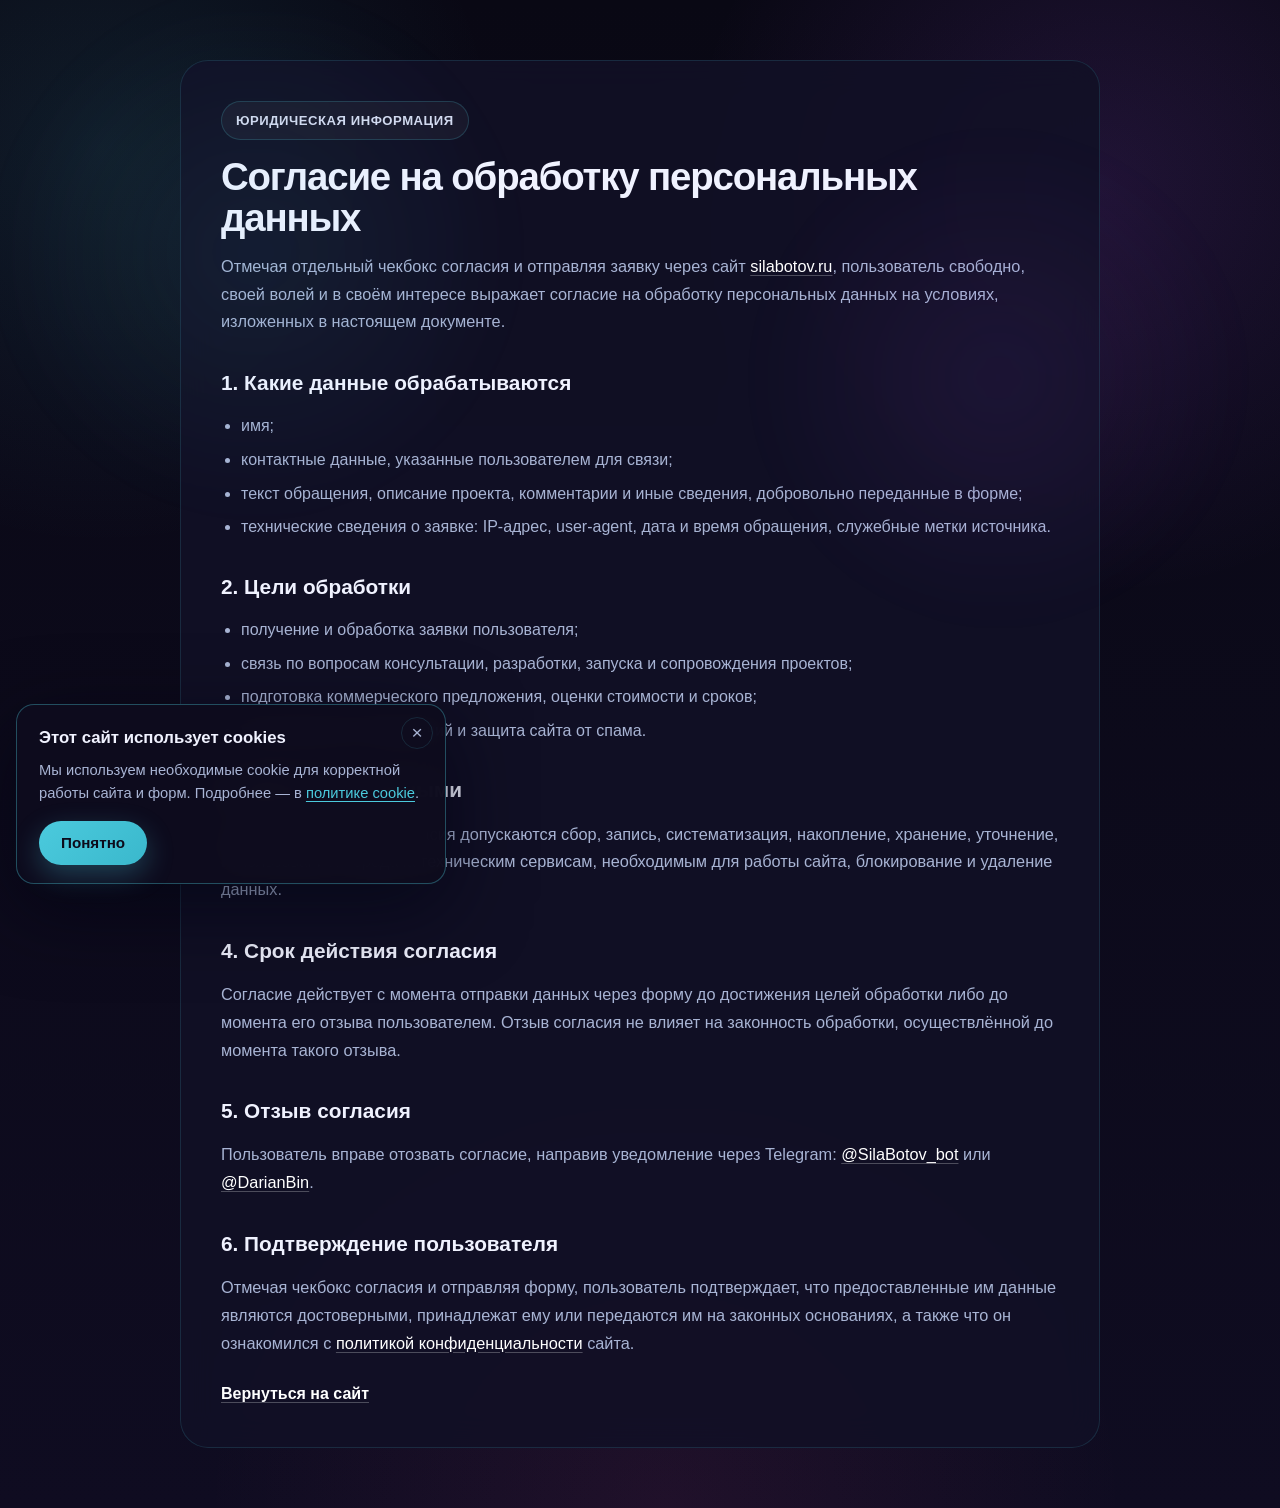
<file: consent/index.html>
<!DOCTYPE html>
<html lang="ru">
<head>
    <meta charset="UTF-8">
    <meta http-equiv="X-UA-Compatible" content="IE=edge">
    <meta name="viewport" content="width=device-width, initial-scale=1.0">
    <title>Согласие на обработку данных — Сила Ботов</title>
    <meta name="description" content="Согласие на обработку персональных данных сайта silabotov.ru">
    <link rel="stylesheet" href="/assets/css/style.css?v=18">
    <link rel="canonical" href="https://silabotov.ru/consent/">
</head>
<body>
    <main class="legal-page">
        <article class="legal-card">
            <span class="eyebrow">Юридическая информация</span>
            <h1>Согласие на обработку персональных данных</h1>
            <p>
                Отмечая отдельный чекбокс согласия и отправляя заявку через сайт
                <a href="https://silabotov.ru">silabotov.ru</a>, пользователь свободно, своей волей и в своём интересе
                выражает согласие на обработку персональных данных на условиях, изложенных в настоящем документе.
            </p>

            <h2>1. Какие данные обрабатываются</h2>
            <ul>
                <li>имя;</li>
                <li>контактные данные, указанные пользователем для связи;</li>
                <li>текст обращения, описание проекта, комментарии и иные сведения, добровольно переданные в форме;</li>
                <li>технические сведения о заявке: IP-адрес, user-agent, дата и время обращения, служебные метки источника.</li>
            </ul>

            <h2>2. Цели обработки</h2>
            <ul>
                <li>получение и обработка заявки пользователя;</li>
                <li>связь по вопросам консультации, разработки, запуска и сопровождения проектов;</li>
                <li>подготовка коммерческого предложения, оценки стоимости и сроков;</li>
                <li>внутренний учёт обращений и защита сайта от спама.</li>
            </ul>

            <h2>3. Действия с данными</h2>
            <p>
                В рамках настоящего согласия допускаются сбор, запись, систематизация, накопление, хранение, уточнение,
                использование, передача техническим сервисам, необходимым для работы сайта, блокирование и удаление данных.
            </p>

            <h2>4. Срок действия согласия</h2>
            <p>
                Согласие действует с момента отправки данных через форму до достижения целей обработки либо до момента его
                отзыва пользователем. Отзыв согласия не влияет на законность обработки, осуществлённой до момента такого отзыва.
            </p>

            <h2>5. Отзыв согласия</h2>
            <p>
                Пользователь вправе отозвать согласие, направив уведомление через Telegram:
                <a href="https://t.me/SilaBotov_bot" target="_blank" rel="noopener">@SilaBotov_bot</a> или
                <a href="https://t.me/DarianBin" target="_blank" rel="noopener">@DarianBin</a>.
            </p>

            <h2>6. Подтверждение пользователя</h2>
            <p>
                Отмечая чекбокс согласия и отправляя форму, пользователь подтверждает, что предоставленные им данные являются
                достоверными, принадлежат ему или передаются им на законных основаниях, а также что он ознакомился с
                <a href="/policy/">политикой конфиденциальности</a> сайта.
            </p>

            <a class="legal-card__back" href="/">Вернуться на сайт</a>
        </article>
    </main>
    <script src="/assets/js/main.js?v=4" defer></script>
</body>
</html>
</file>
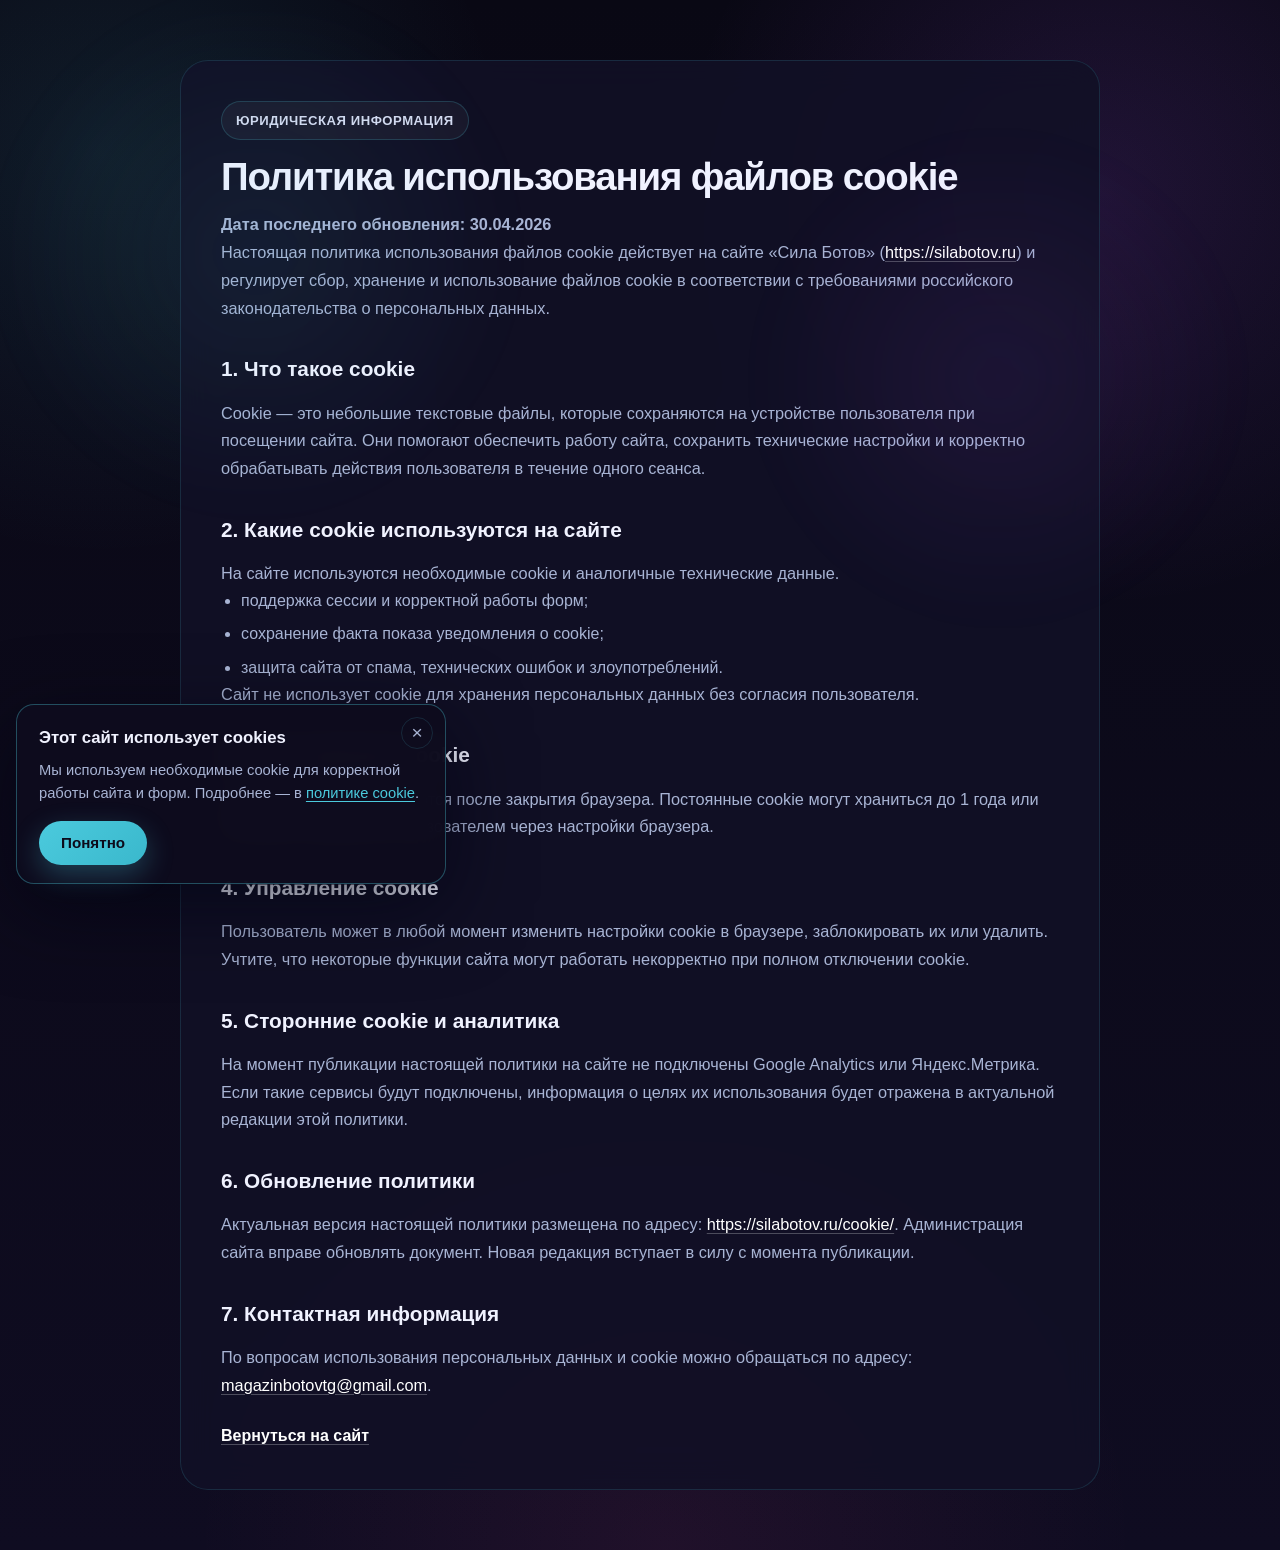
<file: cookie/index.html>
<!DOCTYPE html>
<html lang="ru">
<head>
    <meta charset="UTF-8">
    <meta http-equiv="X-UA-Compatible" content="IE=edge">
    <meta name="viewport" content="width=device-width, initial-scale=1.0">
    <title>Политика использования cookie — Сила Ботов</title>
    <meta name="description" content="Политика использования файлов cookie сайта silabotov.ru">
    <link rel="stylesheet" href="/assets/css/style.css?v=18">
    <link rel="canonical" href="https://silabotov.ru/cookie/">
</head>
<body>
    <main class="legal-page">
        <article class="legal-card">
            <span class="eyebrow">Юридическая информация</span>
            <h1>Политика использования файлов cookie</h1>
            <p><strong>Дата последнего обновления: 30.04.2026</strong></p>
            <p>
                Настоящая политика использования файлов cookie действует на сайте «Сила Ботов»
                (<a href="https://silabotov.ru">https://silabotov.ru</a>) и регулирует сбор, хранение и использование
                файлов cookie в соответствии с требованиями российского законодательства о персональных данных.
            </p>

            <h2>1. Что такое cookie</h2>
            <p>
                Cookie — это небольшие текстовые файлы, которые сохраняются на устройстве пользователя при посещении сайта.
                Они помогают обеспечить работу сайта, сохранить технические настройки и корректно обрабатывать действия
                пользователя в течение одного сеанса.
            </p>

            <h2>2. Какие cookie используются на сайте</h2>
            <p>На сайте используются необходимые cookie и аналогичные технические данные.</p>
            <ul>
                <li>поддержка сессии и корректной работы форм;</li>
                <li>сохранение факта показа уведомления о cookie;</li>
                <li>защита сайта от спама, технических ошибок и злоупотреблений.</li>
            </ul>
            <p>
                Сайт не использует cookie для хранения персональных данных без согласия пользователя.
            </p>

            <h2>3. Срок хранения cookie</h2>
            <p>
                Сессионные cookie удаляются после закрытия браузера. Постоянные cookie могут храниться до 1 года или до
                момента удаления пользователем через настройки браузера.
            </p>

            <h2>4. Управление cookie</h2>
            <p>
                Пользователь может в любой момент изменить настройки cookie в браузере, заблокировать их или удалить.
                Учтите, что некоторые функции сайта могут работать некорректно при полном отключении cookie.
            </p>

            <h2>5. Сторонние cookie и аналитика</h2>
            <p>
                На момент публикации настоящей политики на сайте не подключены Google Analytics или Яндекс.Метрика.
                Если такие сервисы будут подключены, информация о целях их использования будет отражена в актуальной
                редакции этой политики.
            </p>

            <h2>6. Обновление политики</h2>
            <p>
                Актуальная версия настоящей политики размещена по адресу:
                <a href="https://silabotov.ru/cookie/">https://silabotov.ru/cookie/</a>.
                Администрация сайта вправе обновлять документ. Новая редакция вступает в силу с момента публикации.
            </p>

            <h2>7. Контактная информация</h2>
            <p>
                По вопросам использования персональных данных и cookie можно обращаться по адресу:
                <a href="mailto:magazinbotovtg@gmail.com">magazinbotovtg@gmail.com</a>.
            </p>

            <a class="legal-card__back" href="/">Вернуться на сайт</a>
        </article>
    </main>
    <script src="/assets/js/main.js?v=4" defer></script>
</body>
</html>
</file>
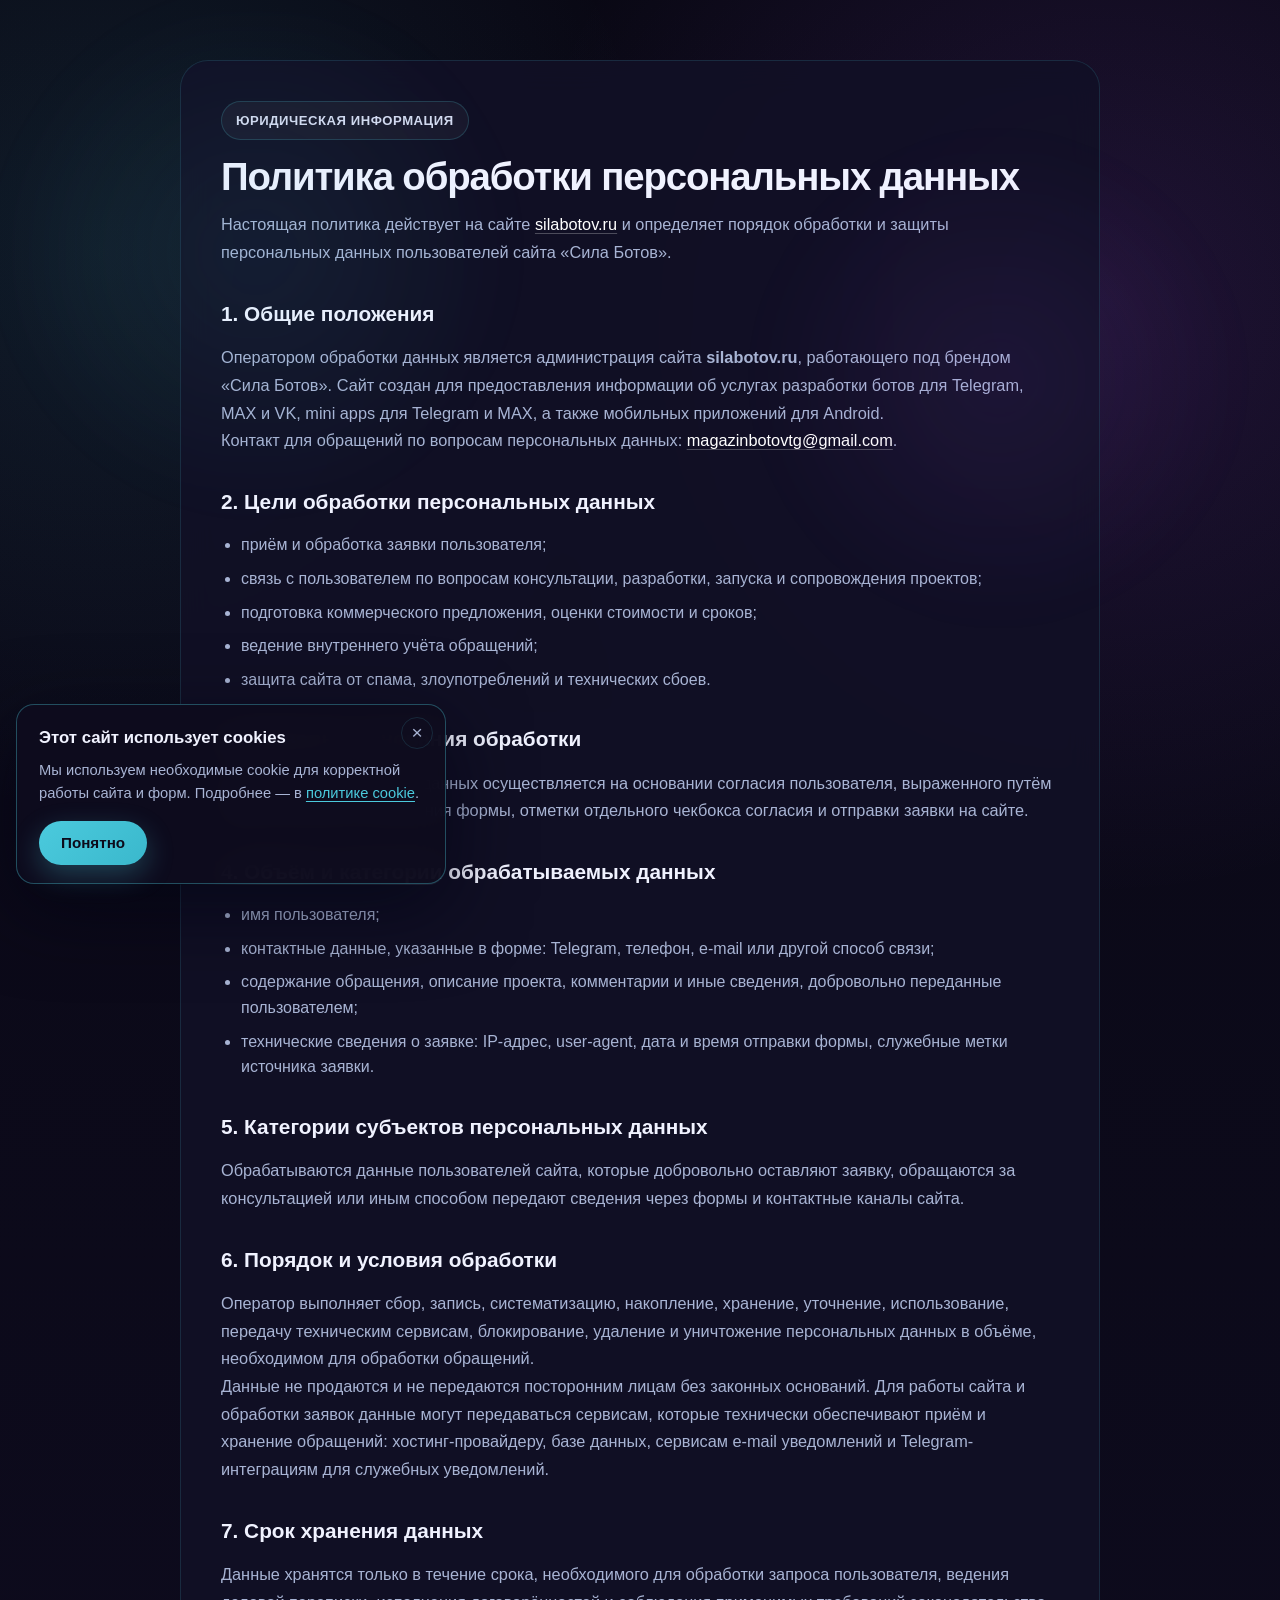
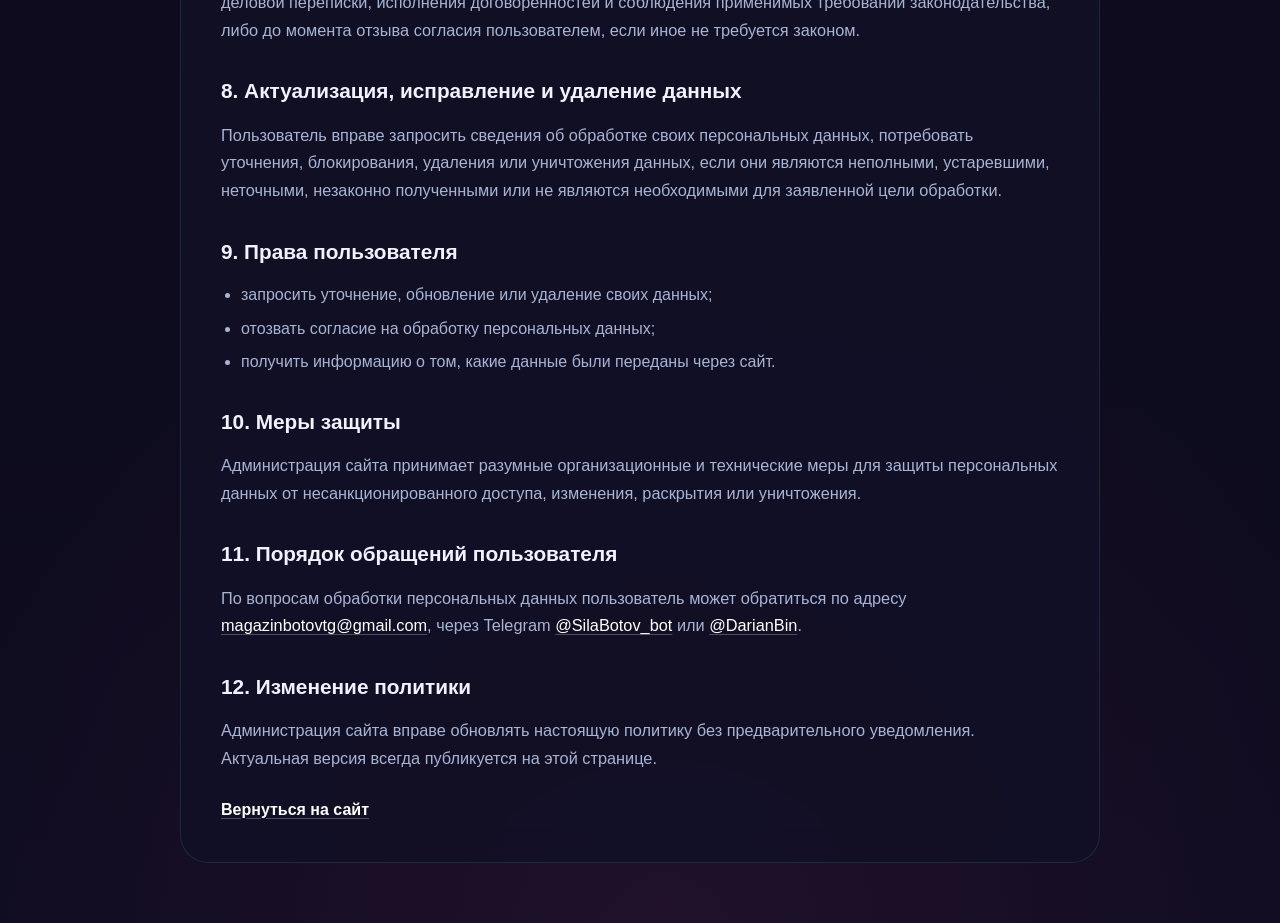
<file: policy/index.html>
<!DOCTYPE html>
<html lang="ru">
<head>
    <meta charset="UTF-8">
    <meta http-equiv="X-UA-Compatible" content="IE=edge">
    <meta name="viewport" content="width=device-width, initial-scale=1.0">
    <title>Политика конфиденциальности — Сила Ботов</title>
    <meta name="description" content="Политика обработки персональных данных сайта silabotov.ru">
    <link rel="stylesheet" href="/assets/css/style.css?v=18">
    <link rel="canonical" href="https://silabotov.ru/policy/">
</head>
<body>
    <main class="legal-page">
        <article class="legal-card">
            <span class="eyebrow">Юридическая информация</span>
            <h1>Политика обработки персональных данных</h1>
            <p>
                Настоящая политика действует на сайте <a href="https://silabotov.ru">silabotov.ru</a> и определяет порядок
                обработки и защиты персональных данных пользователей сайта «Сила Ботов».
            </p>

            <h2>1. Общие положения</h2>
            <p>
                Оператором обработки данных является администрация сайта <strong>silabotov.ru</strong>, работающего под брендом
                «Сила Ботов». Сайт создан для предоставления информации об услугах разработки ботов для Telegram, MAX и VK,
                mini apps для Telegram и MAX, а также мобильных приложений для Android.
            </p>
            <p>
                Контакт для обращений по вопросам персональных данных: <a href="mailto:magazinbotovtg@gmail.com">magazinbotovtg@gmail.com</a>.
            </p>

            <h2>2. Цели обработки персональных данных</h2>
            <ul>
                <li>приём и обработка заявки пользователя;</li>
                <li>связь с пользователем по вопросам консультации, разработки, запуска и сопровождения проектов;</li>
                <li>подготовка коммерческого предложения, оценки стоимости и сроков;</li>
                <li>ведение внутреннего учёта обращений;</li>
                <li>защита сайта от спама, злоупотреблений и технических сбоев.</li>
            </ul>

            <h2>3. Правовые основания обработки</h2>
            <p>
                Обработка персональных данных осуществляется на основании согласия пользователя, выраженного путём
                самостоятельного заполнения формы, отметки отдельного чекбокса согласия и отправки заявки на сайте.
            </p>

            <h2>4. Объём и категории обрабатываемых данных</h2>
            <ul>
                <li>имя пользователя;</li>
                <li>контактные данные, указанные в форме: Telegram, телефон, e-mail или другой способ связи;</li>
                <li>содержание обращения, описание проекта, комментарии и иные сведения, добровольно переданные пользователем;</li>
                <li>технические сведения о заявке: IP-адрес, user-agent, дата и время отправки формы, служебные метки источника заявки.</li>
            </ul>

            <h2>5. Категории субъектов персональных данных</h2>
            <p>
                Обрабатываются данные пользователей сайта, которые добровольно оставляют заявку, обращаются за консультацией
                или иным способом передают сведения через формы и контактные каналы сайта.
            </p>

            <h2>6. Порядок и условия обработки</h2>
            <p>
                Оператор выполняет сбор, запись, систематизацию, накопление, хранение, уточнение, использование,
                передачу техническим сервисам, блокирование, удаление и уничтожение персональных данных в объёме,
                необходимом для обработки обращений.
            </p>
            <p>
                Данные не продаются и не передаются посторонним лицам без законных оснований. Для работы сайта и обработки
                заявок данные могут передаваться сервисам, которые технически обеспечивают приём и хранение обращений:
                хостинг-провайдеру, базе данных, сервисам e-mail уведомлений и Telegram-интеграциям для служебных уведомлений.
            </p>

            <h2>7. Срок хранения данных</h2>
            <p>
                Данные хранятся только в течение срока, необходимого для обработки запроса пользователя, ведения деловой
                переписки, исполнения договорённостей и соблюдения применимых требований законодательства, либо до момента
                отзыва согласия пользователем, если иное не требуется законом.
            </p>

            <h2>8. Актуализация, исправление и удаление данных</h2>
            <p>
                Пользователь вправе запросить сведения об обработке своих персональных данных, потребовать уточнения,
                блокирования, удаления или уничтожения данных, если они являются неполными, устаревшими, неточными,
                незаконно полученными или не являются необходимыми для заявленной цели обработки.
            </p>

            <h2>9. Права пользователя</h2>
            <ul>
                <li>запросить уточнение, обновление или удаление своих данных;</li>
                <li>отозвать согласие на обработку персональных данных;</li>
                <li>получить информацию о том, какие данные были переданы через сайт.</li>
            </ul>

            <h2>10. Меры защиты</h2>
            <p>
                Администрация сайта принимает разумные организационные и технические меры для защиты персональных данных
                от несанкционированного доступа, изменения, раскрытия или уничтожения.
            </p>

            <h2>11. Порядок обращений пользователя</h2>
            <p>
                По вопросам обработки персональных данных пользователь может обратиться по адресу
                <a href="mailto:magazinbotovtg@gmail.com">magazinbotovtg@gmail.com</a>, через Telegram
                <a href="https://t.me/SilaBotov_bot" target="_blank" rel="noopener">@SilaBotov_bot</a> или
                <a href="https://t.me/DarianBin" target="_blank" rel="noopener">@DarianBin</a>.
            </p>

            <h2>12. Изменение политики</h2>
            <p>
                Администрация сайта вправе обновлять настоящую политику без предварительного уведомления. Актуальная версия
                всегда публикуется на этой странице.
            </p>

            <a class="legal-card__back" href="/">Вернуться на сайт</a>
        </article>
    </main>
    <script src="/assets/js/main.js?v=4" defer></script>
</body>
</html>
</file>
<file: assets/css/style.css>
:root {
    --bg: #0c0a1a;
    --bg-alt: #12102a;
    --panel: rgba(18, 16, 38, 0.88);
    --panel-strong: rgba(14, 12, 30, 0.96);
    --line: rgba(75, 202, 221, 0.15);
    --line-strong: rgba(75, 202, 221, 0.35);
    --text: #f0f2ff;
    --muted: #a8b4d4;
    --soft: #d4daf0;
    --primary: #4bcadd;
    --primary-strong: #3ab8cc;
    --accent-purple: #a855f7;
    --accent-pink: #ec4899;
    --success: #34d399;
    --error: #fb7185;
    --shadow: 0 24px 80px rgba(2, 4, 18, 0.6);
    --radius: 26px;
    --radius-sm: 18px;
    --container: 1180px;
    --font: 'Inter', 'Segoe UI', Arial, sans-serif;
}

*,
*::before,
*::after {
    box-sizing: border-box;
}

html {
    scroll-behavior: smooth;
}

body {
    margin: 0;
    min-width: 320px;
    position: relative;
    font-family: var(--font);
    color: var(--text);
    background:
        radial-gradient(circle at 8% 10%, rgba(75, 202, 221, 0.1), transparent 22%),
        radial-gradient(circle at 86% 12%, rgba(168, 85, 247, 0.14), transparent 24%),
        radial-gradient(circle at 52% 100%, rgba(236, 72, 153, 0.08), transparent 28%),
        linear-gradient(180deg, #090814 0%, #0f0c21 100%);
    line-height: 1.6;
    -webkit-font-smoothing: antialiased;
}

body::before,
body::after {
    content: "";
    position: fixed;
    inset: 0;
    pointer-events: none;
}

body::before {
    z-index: 0;
    opacity: 0.3;
    background:
        linear-gradient(rgba(255, 255, 255, 0.02) 1px, transparent 1px),
        linear-gradient(90deg, rgba(255, 255, 255, 0.02) 1px, transparent 1px);
    background-size: 120px 120px;
    mask-image: radial-gradient(circle at center, rgba(0, 0, 0, 1) 35%, rgba(0, 0, 0, 0) 85%);
}

body::after {
    z-index: 0;
    background:
        radial-gradient(circle at 20% 28%, rgba(75, 202, 221, 0.08), transparent 22%),
        radial-gradient(circle at 78% 42%, rgba(168, 85, 247, 0.08), transparent 22%);
    filter: blur(20px);
}

a {
    color: inherit;
    text-decoration: none;
}

img {
    display: block;
    max-width: 100%;
}

button,
input,
textarea,
select {
    font: inherit;
}

.page-shell {
    position: relative;
    overflow: clip;
    z-index: 1;
    isolation: isolate;
}

.container {
    width: min(var(--container), calc(100% - 32px));
    margin: 0 auto;
}

/* ========== ANIMATIONS ========== */

@keyframes gradient-shift {
    0% { background-position: 0% 50%; }
    50% { background-position: 100% 50%; }
    100% { background-position: 0% 50%; }
}

@keyframes float {
    0%, 100% { transform: translateY(0) scale(1); }
    50% { transform: translateY(-20px) scale(1.05); }
}

@keyframes pulse-glow {
    0%, 100% { opacity: 0.4; }
    50% { opacity: 0.8; }
}

[data-reveal] {
    opacity: 0;
    transform: translateY(40px);
    transition: opacity 0.7s cubic-bezier(0.16, 1, 0.3, 1), transform 0.7s cubic-bezier(0.16, 1, 0.3, 1);
}

[data-reveal].is-visible {
    opacity: 1;
    transform: none;
}

.gradient-text {
    background: linear-gradient(135deg, var(--primary) 0%, var(--accent-purple) 50%, var(--accent-pink) 100%);
    background-size: 200% auto;
    -webkit-background-clip: text;
    -webkit-text-fill-color: transparent;
    background-clip: text;
    animation: gradient-shift 4s ease infinite;
}

/* ========== HEADER ========== */

.site-header {
    position: sticky;
    top: 0;
    z-index: 20;
    padding: 14px 0;
    backdrop-filter: blur(24px);
    background: rgba(12, 10, 26, 0.85);
    border-bottom: 1px solid var(--line);
}

.site-header__inner {
    display: flex;
    align-items: center;
    justify-content: space-between;
    gap: 16px;
}

.brand {
    display: inline-flex;
    align-items: center;
    gap: 12px;
    flex-shrink: 0;
}

.brand img {
    border-radius: 50%;
}

.brand span {
    display: grid;
    gap: 2px;
}

.brand strong {
    font-size: 1rem;
    font-weight: 800;
}

.brand small {
    color: var(--muted);
    font-size: 0.8rem;
}

.site-nav {
    display: flex;
    align-items: center;
    gap: 16px;
    flex-wrap: wrap;
    justify-content: center;
}

.site-nav a {
    color: var(--muted);
    font-weight: 600;
    font-size: 0.92rem;
    transition: color 0.2s;
}

.site-nav a:hover {
    color: #fff;
}

.site-socials {
    display: flex;
    align-items: center;
    gap: 10px;
}

.site-socials a {
    display: inline-flex;
    align-items: center;
    justify-content: center;
    width: 38px;
    height: 38px;
    border-radius: 50%;
    border: 1px solid var(--line);
    color: var(--muted);
    transition: color 0.2s, border-color 0.2s, background 0.2s;
}

.site-socials a img {
    display: block;
    width: 22px;
    height: 22px;
    object-fit: contain;
}

.site-socials a:hover {
    color: #fff;
    border-color: var(--primary);
    background: rgba(75, 202, 221, 0.1);
}

.max-brand-icon {
    display: block;
    width: 22px;
    height: 22px;
    border-radius: 7px;
    object-fit: contain;
}

/* ========== TYPOGRAPHY ========== */

.eyebrow {
    display: inline-flex;
    align-items: center;
    gap: 8px;
    padding: 8px 14px;
    border: 1px solid rgba(75, 202, 221, 0.2);
    border-radius: 999px;
    background: rgba(255, 255, 255, 0.04);
    color: var(--soft);
    font-size: 0.82rem;
    font-weight: 700;
    letter-spacing: 0.04em;
    text-transform: uppercase;
}

.eyebrow--soft {
    background: rgba(75, 202, 221, 0.08);
    border-color: rgba(75, 202, 221, 0.22);
}

.eyebrow--accent {
    background: linear-gradient(135deg, rgba(75, 202, 221, 0.12), rgba(168, 85, 247, 0.12));
    border-color: rgba(168, 85, 247, 0.3);
}

.section {
    padding: 90px 0;
    position: relative;
}

.section--compact {
    padding: 20px 0 44px;
}

.section--alt {
    background: linear-gradient(180deg, rgba(12, 10, 26, 0.5) 0%, rgba(18, 16, 38, 0.3) 50%, rgba(12, 10, 26, 0.5) 100%);
}

.section--cta {
    padding-top: 24px;
}

.section-heading {
    max-width: 760px;
    margin-bottom: 42px;
}

.section-heading--center {
    text-align: center;
    margin-left: auto;
    margin-right: auto;
}

.section-heading h2,
.hero__content h1,
.hero-form-card h2,
.cta-panel__content h2,
.legal-card h1 {
    margin: 16px 0 14px;
    line-height: 1.08;
    letter-spacing: -0.03em;
    font-weight: 800;
}

.section-heading h2,
.cta-panel__content h2 {
    font-size: clamp(1.8rem, 2.8vw, 3rem);
}

.section-heading p,
.hero__lead,
.hero-form-card p,
.cta-panel__content p,
.site-footer p,
.legal-card p {
    margin: 0;
    color: var(--muted);
    font-size: 1.02rem;
    line-height: 1.7;
}

/* ========== BUTTONS ========== */

.button {
    display: inline-flex;
    align-items: center;
    justify-content: center;
    gap: 10px;
    min-height: 50px;
    padding: 0 22px;
    border: 1px solid transparent;
    border-radius: 999px;
    font-weight: 700;
    font-size: 0.95rem;
    cursor: pointer;
    transition: transform 0.2s ease, box-shadow 0.2s ease, border-color 0.2s ease, background 0.2s ease;
}

.button:hover {
    transform: translateY(-2px);
}

.button--primary {
    background: linear-gradient(135deg, var(--primary) 0%, var(--primary-strong) 100%);
    box-shadow: 0 12px 36px rgba(75, 202, 221, 0.3);
    color: var(--bg);
    font-weight: 800;
}

.button--primary:hover {
    box-shadow: 0 16px 48px rgba(75, 202, 221, 0.4);
}

.button--secondary {
    background: rgba(255, 255, 255, 0.06);
    border-color: rgba(173, 184, 255, 0.18);
    color: var(--text);
}

.button--secondary:hover {
    background: rgba(255, 255, 255, 0.1);
    border-color: rgba(173, 184, 255, 0.3);
}

.button--ghost {
    background: transparent;
    border-color: rgba(173, 184, 255, 0.18);
    color: var(--text);
}

.button--ghost:hover {
    border-color: var(--primary);
}

.button--block {
    width: 100%;
}

/* ========== HERO ========== */

.hero {
    padding-top: 40px;
    padding-bottom: 60px;
    position: relative;
    overflow: hidden;
    background: var(--bg);
}

.hero__gradient-orb {
    position: absolute;
    border-radius: 50%;
    filter: blur(100px);
    pointer-events: none;
    z-index: 0;
}

.hero__gradient-orb--1 {
    top: -10%;
    left: -10%;
    width: 500px;
    height: 500px;
    background: rgba(75, 202, 221, 0.15);
    animation: float 8s ease-in-out infinite;
}

.hero__gradient-orb--2 {
    top: 20%;
    right: -5%;
    width: 400px;
    height: 400px;
    background: rgba(168, 85, 247, 0.12);
    animation: float 10s ease-in-out infinite 2s;
}

.hero__gradient-orb--3 {
    bottom: -10%;
    left: 30%;
    width: 350px;
    height: 350px;
    background: rgba(236, 72, 153, 0.08);
    animation: float 12s ease-in-out infinite 4s;
}

.hero__layout {
    position: relative;
    z-index: 1;
    display: grid;
    gap: 36px;
}

.hero__content {
    padding: 30px 0 20px;
}

.hero__content--solo {
    max-width: 920px;
    margin: 0 auto;
    text-align: center;
}

.hero__content--solo .eyebrow {
    margin: 0 auto;
}

.hero__content h1 {
    font-size: clamp(2.6rem, 4.5vw, 4.8rem);
    max-width: 920px;
    font-weight: 900;
}

.hero__content--solo h1 {
    margin-left: auto;
    margin-right: auto;
}

.hero__lead {
    max-width: 760px;
    font-size: 1.08rem;
}

.hero__content--solo .hero__lead {
    margin: 0 auto;
}

.hero__actions {
    display: flex;
    flex-wrap: wrap;
    gap: 12px;
    margin: 28px 0 0;
}

.hero__content--solo .hero__actions {
    justify-content: center;
}

.hero__bottom {
    display: grid;
    gap: 18px;
}

.hero__stats {
    display: grid;
    grid-template-columns: repeat(3, minmax(0, 1fr));
    gap: 14px;
}

.hero__contact-cards {
    display: grid;
    grid-template-columns: repeat(3, minmax(0, 1fr));
    gap: 14px;
}

.hero-contact-card {
    display: flex;
    align-items: center;
    gap: 14px;
    min-height: 92px;
    padding: 18px 20px;
    border-radius: 20px;
    background:
        linear-gradient(180deg, rgba(255, 255, 255, 0.04), rgba(255, 255, 255, 0.02)),
        var(--panel);
    border: 1px solid rgba(75, 202, 221, 0.14);
    backdrop-filter: blur(16px);
    transition: border-color 0.25s, transform 0.25s, box-shadow 0.25s, background 0.25s;
}

.hero-contact-card:hover {
    border-color: rgba(75, 202, 221, 0.35);
    transform: translateY(-3px);
    box-shadow: 0 16px 40px rgba(3, 5, 16, 0.28);
    background:
        linear-gradient(180deg, rgba(75, 202, 221, 0.08), rgba(168, 85, 247, 0.04)),
        var(--panel);
}

.hero-contact-card__icon {
    display: inline-flex;
    align-items: center;
    justify-content: center;
    width: 52px;
    height: 52px;
    border-radius: 16px;
    background: rgba(75, 202, 221, 0.12);
    color: var(--primary);
    flex-shrink: 0;
}

.hero-contact-card__icon--accent {
    background: rgba(75, 202, 221, 0.1);
    color: #d8f7ff;
}

.hero-contact-card__icon--purple {
    background: rgba(168, 85, 247, 0.14);
    color: #d8c7ff;
}

.hero-contact-card__text {
    display: grid;
    gap: 4px;
    text-align: left;
}

.hero-contact-card__text strong {
    font-size: 1rem;
    font-weight: 700;
    line-height: 1.25;
}

.hero-contact-card__text small {
    color: var(--muted);
    font-size: 0.88rem;
    line-height: 1.45;
}

.stat-card {
    padding: 20px;
    border-radius: 20px;
    background: var(--panel);
    border: 1px solid var(--line);
    backdrop-filter: blur(16px);
}

.stat-card strong {
    display: block;
    font-size: 2rem;
    line-height: 1;
    background: linear-gradient(135deg, var(--primary), var(--accent-purple));
    -webkit-background-clip: text;
    -webkit-text-fill-color: transparent;
    background-clip: text;
}

.stat-card span {
    display: block;
    margin-top: 6px;
    color: var(--muted);
    font-size: 0.88rem;
}

/* ========== HERO FORM ========== */

.hero-form-card {
    position: relative;
    padding: 28px;
    border-radius: 28px;
    background: var(--panel);
    border: 1px solid rgba(75, 202, 221, 0.2);
    box-shadow: var(--shadow);
    backdrop-filter: blur(22px);
    overflow: hidden;
}

.hero-form-card::before {
    content: "";
    position: absolute;
    top: 0;
    left: 0;
    right: 0;
    height: 3px;
    background: linear-gradient(90deg, var(--primary), var(--accent-purple), var(--accent-pink), var(--primary));
    background-size: 200% 100%;
    animation: gradient-shift 3s linear infinite;
}

.hero-form-card__head {
    margin-bottom: 20px;
}

.hero-form-card h2 {
    font-size: clamp(1.5rem, 2vw, 2rem);
}

.lead-form {
    display: grid;
    gap: 14px;
}

.lead-form__honeypot {
    position: absolute;
    left: -9999px;
    width: 1px;
    height: 1px;
    overflow: hidden;
}

.field {
    display: grid;
    gap: 8px;
}

.field span,
.checkbox span {
    color: var(--soft);
    font-weight: 600;
    font-size: 0.9rem;
}

.field input,
.field textarea,
.field select {
    width: 100%;
    padding: 13px 16px;
    border: 1px solid rgba(173, 184, 255, 0.12);
    border-radius: 14px;
    background: rgba(255, 255, 255, 0.04);
    color: var(--text);
    outline: none;
    transition: border-color 0.2s ease, background 0.2s ease;
}

.field select {
    appearance: none;
}

.field input::placeholder,
.field textarea::placeholder {
    color: rgba(168, 180, 212, 0.6);
}

.field input:focus,
.field textarea:focus,
.field select:focus {
    border-color: rgba(75, 202, 221, 0.5);
    background: rgba(255, 255, 255, 0.07);
}

.field textarea {
    resize: vertical;
    min-height: 100px;
}

.checkbox {
    display: flex;
    align-items: flex-start;
    gap: 10px;
}

.checkbox input {
    width: 18px;
    height: 18px;
    margin-top: 3px;
    flex: 0 0 auto;
}

.checkbox span {
    font-weight: 500;
    font-size: 0.85rem;
    color: var(--muted);
}

.checkbox a,
.lead-form__hint a,
.site-footer__links a,
.legal-card a {
    color: #fff;
    text-decoration: underline;
    text-decoration-color: rgba(255, 255, 255, 0.25);
    text-underline-offset: 3px;
}

.lead-form__hint,
.lead-form__status {
    margin: 0;
    color: var(--muted);
    font-size: 0.88rem;
}

.form-alert,
.lead-form__status.is-success,
.lead-form__status.is-error {
    padding: 12px 16px;
    border-radius: 14px;
    font-size: 0.92rem;
    border: 1px solid transparent;
}

.form-alert.is-success,
.lead-form__status.is-success {
    background: rgba(52, 211, 153, 0.1);
    border-color: rgba(52, 211, 153, 0.25);
    color: #d2f9ea;
}

.form-alert.is-error,
.lead-form__status.is-error {
    background: rgba(251, 113, 133, 0.1);
    border-color: rgba(251, 113, 133, 0.25);
    color: #ffdbe2;
}

/* ========== TRUST BAR ========== */

.trust-bar__grid {
    display: grid;
    grid-template-columns: repeat(3, minmax(0, 1fr));
    gap: 14px;
    align-items: center;
    max-width: 980px;
    margin: 0 auto;
    padding: 14px;
    border-radius: 24px;
    background:
        linear-gradient(180deg, rgba(17, 16, 36, 0.98), rgba(15, 13, 31, 0.96)),
        radial-gradient(circle at top right, rgba(75, 202, 221, 0.08), transparent 45%);
    border: 1px solid rgba(75, 202, 221, 0.12);
    backdrop-filter: blur(16px);
    box-shadow: 0 18px 48px rgba(3, 5, 16, 0.32);
}

.trust-bar__grid p {
    margin: 8px 0 0;
    color: var(--muted);
    font-size: 0.92rem;
}

.trust-bar__grid a {
    display: inline-flex;
    align-items: center;
    justify-content: center;
    min-height: 68px;
    padding: 16px 20px;
    border: 1px solid rgba(173, 184, 255, 0.1);
    border-radius: 16px;
    background: linear-gradient(180deg, rgba(255, 255, 255, 0.04), rgba(255, 255, 255, 0.02));
    text-align: center;
    font-weight: 700;
    font-size: 0.92rem;
    transition: border-color 0.2s, background 0.2s, color 0.2s, transform 0.2s, box-shadow 0.2s;
}

.trust-bar__grid a:hover {
    color: #fff;
    border-color: var(--primary);
    background: linear-gradient(180deg, rgba(75, 202, 221, 0.12), rgba(168, 85, 247, 0.08));
    transform: translateY(-2px);
    box-shadow: 0 12px 28px rgba(75, 202, 221, 0.12);
}

/* ========== CARDS ========== */

.cards-grid {
    display: grid;
    gap: 18px;
}

.cards-grid--three {
    grid-template-columns: repeat(3, minmax(0, 1fr));
}

.cards-grid--two {
    grid-template-columns: repeat(2, minmax(0, 1fr));
}

.info-card {
    height: 100%;
    padding: 26px;
    border-radius: 22px;
    background: var(--panel);
    border: 1px solid var(--line);
    backdrop-filter: blur(16px);
    transition: border-color 0.3s, transform 0.3s;
}

.info-card:hover {
    border-color: rgba(75, 202, 221, 0.3);
    transform: translateY(-2px);
}

.info-card h3 {
    margin: 0 0 10px;
    font-size: 1.2rem;
    font-weight: 700;
    line-height: 1.25;
}

.info-card p {
    margin: 0;
    color: var(--muted);
    font-size: 0.95rem;
    line-height: 1.6;
}

.info-card--highlight {
    background:
        radial-gradient(circle at top right, rgba(75, 202, 221, 0.1), transparent 50%),
        var(--panel);
    border-color: rgba(75, 202, 221, 0.22);
}

/* ========== SPLIT LAYOUT ========== */

.split-layout {
    display: grid;
    grid-template-columns: minmax(0, 1fr) minmax(0, 1fr);
    gap: 28px;
    align-items: start;
}

.split-layout__content {
    position: sticky;
    top: 110px;
}

.split-layout__content h2 {
    font-size: clamp(1.8rem, 2.8vw, 3rem);
    margin: 16px 0 14px;
    line-height: 1.08;
    letter-spacing: -0.03em;
    font-weight: 800;
}

.check-list {
    display: grid;
    gap: 12px;
    padding: 0;
    margin: 22px 0 0;
    list-style: none;
}

.check-list li {
    position: relative;
    padding-left: 28px;
    color: var(--soft);
    font-size: 0.95rem;
}

.check-list li::before {
    content: "";
    position: absolute;
    top: 8px;
    left: 0;
    width: 10px;
    height: 10px;
    border-radius: 50%;
    background: linear-gradient(135deg, var(--primary), var(--accent-purple));
    box-shadow: 0 0 8px rgba(75, 202, 221, 0.4);
}

/* ========== MAX SECTION ========== */

.section--max {
    background: var(--bg);
    overflow: hidden;
}

.max-bg-glow {
    position: absolute;
    top: 50%;
    left: 50%;
    transform: translate(-50%, -50%);
    width: 700px;
    height: 700px;
    border-radius: 50%;
    background: radial-gradient(
        circle,
        rgba(75, 202, 221, 0.1) 0%,
        rgba(168, 85, 247, 0.06) 40%,
        transparent 70%
    );
    filter: blur(60px);
    pointer-events: none;
    animation: pulse-glow 6s ease-in-out infinite;
}

.max-card {
    position: relative;
    padding: 30px 26px;
    border-radius: 22px;
    background: rgba(18, 16, 38, 0.95);
    border: 1px solid rgba(75, 202, 221, 0.25);
    overflow: hidden;
    transition: border-color 0.3s, transform 0.3s, box-shadow 0.3s;
}

.max-card::before {
    content: "";
    position: absolute;
    top: 0;
    left: 0;
    right: 0;
    height: 3px;
    background: linear-gradient(90deg, var(--primary), var(--accent-purple), var(--accent-pink), var(--primary));
    background-size: 200% 100%;
    animation: gradient-shift 3s linear infinite;
}

.max-card:hover {
    border-color: rgba(168, 85, 247, 0.4);
    transform: translateY(-4px);
    box-shadow:
        0 0 30px rgba(75, 202, 221, 0.08),
        0 20px 60px rgba(12, 10, 26, 0.4);
}

.max-card__glow {
    position: absolute;
    top: -50%;
    right: -30%;
    width: 200px;
    height: 200px;
    border-radius: 50%;
    background: radial-gradient(circle, rgba(75, 202, 221, 0.08), transparent 70%);
    pointer-events: none;
    transition: opacity 0.3s;
}

.max-card:hover .max-card__glow {
    opacity: 1.5;
}

.max-card__icon {
    display: flex;
    align-items: center;
    justify-content: center;
    width: 56px;
    height: 56px;
    border-radius: 16px;
    background: linear-gradient(135deg, rgba(75, 202, 221, 0.15), rgba(168, 85, 247, 0.1));
    border: 1px solid rgba(75, 202, 221, 0.2);
    color: var(--primary);
    margin-bottom: 18px;
}

.max-card h3 {
    margin: 0 0 10px;
    font-size: 1.2rem;
    font-weight: 700;
}

.max-card p {
    margin: 0;
    color: var(--muted);
    font-size: 0.95rem;
    line-height: 1.6;
}

/* ========== ACCORDION / PROJECTS ========== */

.accordion {
    display: grid;
    gap: 14px;
    max-width: 800px;
}

.accordion__item {
    background: var(--panel);
    border: 1px solid var(--line);
    border-radius: 20px;
    overflow: hidden;
    backdrop-filter: blur(16px);
    transition: border-color 0.3s;
}

.accordion__item[open] {
    border-color: rgba(75, 202, 221, 0.3);
}

.accordion__trigger {
    display: flex;
    align-items: center;
    gap: 14px;
    padding: 20px 24px;
    cursor: pointer;
    list-style: none;
    font-size: 1.1rem;
    font-weight: 700;
    user-select: none;
    transition: background 0.2s;
}

.accordion__trigger::-webkit-details-marker {
    display: none;
}

.accordion__trigger:hover {
    background: rgba(255, 255, 255, 0.03);
}

.accordion__trigger span {
    flex: 1;
}

.accordion__icon {
    display: flex;
    align-items: center;
    justify-content: center;
    width: 42px;
    height: 42px;
    border-radius: 12px;
    background: rgba(75, 202, 221, 0.1);
    color: var(--primary);
    flex-shrink: 0;
}

.accordion__icon--max {
    background: linear-gradient(135deg, rgba(168, 85, 247, 0.15), rgba(75, 202, 221, 0.1));
    color: var(--accent-purple);
}

.accordion__icon-image {
    display: block;
    width: 24px;
    height: 24px;
    border-radius: 8px;
    object-fit: contain;
}

.accordion__chevron {
    color: var(--muted);
    transition: transform 0.3s ease;
    flex-shrink: 0;
}

.accordion__item[open] .accordion__chevron {
    transform: rotate(180deg);
}

.accordion__body {
    padding: 0 24px 24px;
}

.accordion__body p {
    margin: 0 0 16px;
    color: var(--muted);
    font-size: 0.98rem;
    line-height: 1.6;
}

/* ========== VIDEO ========== */

.video-grid {
    display: grid;
    grid-template-columns: repeat(3, minmax(0, 1fr));
    gap: 18px;
}

.video-card {
    border-radius: 22px;
    overflow: hidden;
    border: 1px solid var(--line);
    background: var(--panel);
    box-shadow: var(--shadow);
    transition: border-color 0.3s, transform 0.3s;
}

.video-card:hover {
    border-color: rgba(75, 202, 221, 0.3);
    transform: translateY(-2px);
}

.video-card__embed {
    position: relative;
    aspect-ratio: 16 / 9;
    overflow: hidden;
    background: #05060d;
}

.video-card__embed iframe,
.video-card__embed video {
    position: absolute;
    inset: 0;
    width: 100%;
    height: 100%;
    border: 0;
    object-fit: cover;
    background: #000;
}

.video-card__caption {
    padding: 14px 18px;
    font-size: 0.9rem;
    font-weight: 600;
    color: var(--soft);
    min-height: 70px;
}

.video-card video {
    display: block;
}

/* ========== CLIENTS CAROUSEL ========== */

.section--clients {
    overflow: hidden;
}

.carousel {
    position: relative;
    display: flex;
    align-items: center;
    gap: 12px;
}

.carousel__track {
    display: flex;
    gap: 24px;
    overflow-x: auto;
    scroll-snap-type: x mandatory;
    scroll-behavior: smooth;
    -webkit-overflow-scrolling: touch;
    scrollbar-width: none;
    padding: 16px 0;
    flex: 1;
}

.carousel__track::-webkit-scrollbar {
    display: none;
}

.carousel__slide {
    flex: 0 0 auto;
    display: flex;
    flex-direction: column;
    align-items: center;
    gap: 10px;
    scroll-snap-align: center;
    min-width: 120px;
}

.client-logo {
    width: 90px;
    height: 90px;
    border-radius: 18px;
    display: flex;
    align-items: center;
    justify-content: center;
    overflow: hidden;
    border: 2px solid rgba(255, 255, 255, 0.1);
    background: linear-gradient(180deg, rgba(255, 255, 255, 0.08), rgba(255, 255, 255, 0.03));
    transition: transform 0.3s, border-color 0.3s;
}

.client-logo:hover {
    transform: scale(1.08);
    border-color: var(--primary);
}

.client-logo img {
    width: 100%;
    height: 100%;
    object-fit: contain;
    border-radius: 16px;
    padding: 8px;
    background: #fff;
}

.client-logo span {
    font-weight: 800;
    font-size: 1.2rem;
    color: #fff;
    text-shadow: 0 1px 3px rgba(0, 0, 0, 0.3);
}

.client-name {
    font-size: 0.82rem;
    font-weight: 600;
    color: var(--soft);
    text-align: center;
    max-width: 110px;
    white-space: nowrap;
    overflow: hidden;
    text-overflow: ellipsis;
}

/* ========== REVIEWS GALLERY ========== */

.reviews-grid {
    display: grid;
    grid-template-columns: repeat(3, minmax(0, 1fr));
    gap: 18px;
    max-width: 1020px;
    margin: 0 auto;
}

.review-card {
    border-radius: 18px;
    overflow: hidden;
    border: 1px solid var(--line);
    background: var(--panel);
    transition: border-color 0.3s, transform 0.3s;
}

.review-card:hover {
    border-color: rgba(75, 202, 221, 0.3);
    transform: translateY(-2px);
}

.review-card img {
    display: block;
    width: 100%;
    height: auto;
}

.carousel__btn {
    display: flex;
    align-items: center;
    justify-content: center;
    width: 42px;
    height: 42px;
    border-radius: 50%;
    border: 1px solid var(--line);
    background: var(--panel);
    color: var(--muted);
    cursor: pointer;
    flex-shrink: 0;
    transition: color 0.2s, border-color 0.2s, background 0.2s;
}

.carousel__btn:hover {
    color: #fff;
    border-color: var(--primary);
    background: rgba(75, 202, 221, 0.1);
}

.reviews-link {
    text-align: center;
    margin-top: 28px;
}

/* ========== CTA ========== */

.cta-panel {
    display: grid;
    grid-template-columns: minmax(0, 1fr) auto;
    gap: 24px;
    align-items: center;
    padding: 28px 30px;
    border-radius: 26px;
    background:
        radial-gradient(circle at top right, rgba(75, 202, 221, 0.08), transparent 40%),
        linear-gradient(135deg, rgba(18, 16, 38, 0.96), rgba(14, 12, 30, 0.96));
    border: 1px solid var(--line);
    box-shadow: var(--shadow);
    backdrop-filter: blur(16px);
}

.cta-panel__actions {
    display: flex;
    flex-wrap: wrap;
    justify-content: flex-end;
    gap: 12px;
}

/* ========== FOOTER ========== */

.site-footer {
    padding: 36px 0 50px;
    border-top: 1px solid var(--line);
}

.site-footer__inner {
    display: grid;
    grid-template-columns: minmax(0, 1fr) auto;
    gap: 18px;
    align-items: end;
}

.site-footer__links {
    display: flex;
    flex-wrap: wrap;
    gap: 16px;
    justify-content: flex-end;
}

.site-footer__links a {
    font-size: 0.9rem;
    transition: color 0.2s;
}

.site-footer__links a:hover {
    color: #fff;
}

.site-footer__copy {
    grid-column: 1 / -1;
    padding-top: 6px;
    margin: 0;
    color: rgba(168, 180, 212, 0.6);
    font-size: 0.88rem;
}

/* ========== LEGAL ========== */

.legal-page {
    min-height: 100vh;
    padding: 60px 0;
}

.legal-card {
    max-width: 920px;
    margin: 0 auto;
    padding: 40px;
    border-radius: 28px;
    background: var(--panel);
    border: 1px solid var(--line);
    backdrop-filter: blur(16px);
}

.legal-card h1 {
    font-size: clamp(2rem, 3vw, 3.2rem);
}

.legal-card h2 {
    margin: 30px 0 14px;
    font-size: 1.3rem;
}

.legal-card ul {
    margin: 0;
    padding-left: 20px;
    color: var(--muted);
}

.legal-card li + li {
    margin-top: 8px;
}

.legal-card__back {
    display: inline-flex;
    align-items: center;
    margin-top: 24px;
    color: #fff;
    font-weight: 700;
}

/* ========== GUIDE PAGE ========== */

.guide-hero {
    padding-top: 40px;
    padding-bottom: 40px;
    position: relative;
    overflow: hidden;
}

.guide-hero::before {
    content: "";
    position: absolute;
    inset: auto -10% -25% auto;
    width: 420px;
    height: 420px;
    border-radius: 50%;
    background: radial-gradient(circle, rgba(168, 85, 247, 0.18), rgba(75, 202, 221, 0.04) 60%, transparent 72%);
    filter: blur(18px);
    pointer-events: none;
}

.guide-hero__grid {
    display: grid;
    grid-template-columns: minmax(0, 1.05fr) minmax(320px, 0.95fr);
    gap: 40px;
    align-items: center;
}

.guide-hero__content {
    position: relative;
    z-index: 1;
}

.guide-hero__content h1 {
    font-size: clamp(2.2rem, 4vw, 4rem);
    margin: 16px 0 14px;
    line-height: 1.08;
    letter-spacing: -0.03em;
    font-weight: 900;
}

.guide-hero__meta {
    display: flex;
    flex-wrap: wrap;
    gap: 20px;
    margin-top: 20px;
}

.guide-hero__meta span {
    display: inline-flex;
    align-items: center;
    gap: 6px;
    padding: 8px 16px;
    border-radius: 999px;
    background: rgba(75, 202, 221, 0.08);
    border: 1px solid rgba(75, 202, 221, 0.2);
    color: var(--primary);
    font-weight: 700;
    font-size: 0.88rem;
}

.guide-hero__media {
    display: flex;
    justify-content: flex-end;
}

.guide-hero__image {
    position: relative;
    width: min(100%, 500px);
    padding: 16px;
    border-radius: 28px;
    overflow: hidden;
    border: 1px solid rgba(168, 85, 247, 0.2);
    background:
        linear-gradient(180deg, rgba(14, 16, 34, 0.98), rgba(22, 17, 42, 0.92)),
        linear-gradient(135deg, rgba(38, 178, 255, 0.24), rgba(162, 75, 255, 0.24));
    box-shadow:
        0 20px 60px rgba(7, 10, 22, 0.45),
        0 0 40px rgba(75, 202, 221, 0.08);
}

.guide-hero__image::before {
    content: "";
    position: absolute;
    inset: -20% auto auto -10%;
    width: 220px;
    height: 220px;
    border-radius: 50%;
    background: radial-gradient(circle, rgba(38, 178, 255, 0.22), transparent 70%);
    filter: blur(12px);
    pointer-events: none;
}

.guide-hero__image-badge {
    position: absolute;
    top: 16px;
    left: 16px;
    z-index: 1;
    display: inline-flex;
    align-items: center;
    gap: 8px;
    padding: 8px 12px;
    border-radius: 999px;
    background: rgba(9, 12, 25, 0.78);
    border: 1px solid rgba(255, 255, 255, 0.12);
    color: #fff;
    font-size: 0.8rem;
    font-weight: 700;
    backdrop-filter: blur(10px);
}

.guide-hero__image img {
    width: 100%;
    aspect-ratio: 1 / 1;
    height: auto;
    display: block;
    object-fit: cover;
    border-radius: 20px;
}

.guide-hero__image-caption {
    margin: 12px 4px 2px;
    color: var(--soft);
    font-size: 0.92rem;
    line-height: 1.6;
}

.guide-topic h3 {
    font-size: 1.4rem;
    margin-bottom: 16px;
    color: var(--text);
}

.guide-topic p {
    line-height: 1.8;
    margin-bottom: 12px;
}

.guide-topic ul,
.guide-topic ol {
    padding-left: 24px;
    margin-bottom: 14px;
}

.guide-topic li {
    margin-bottom: 6px;
    line-height: 1.7;
}

.guide-topic strong {
    color: var(--primary);
}

.guide-topic a {
    color: var(--accent);
    text-decoration: underline;
    text-underline-offset: 3px;
}

.guide-topic a:hover {
    color: var(--primary);
}

.guide-block {
    margin-bottom: 48px;
    padding: 32px;
    background: rgba(255, 255, 255, 0.02);
    border-radius: 20px;
    border: 1px solid rgba(75, 202, 221, 0.08);
}

.guide-block h2 {
    font-size: 1.6rem;
    margin-bottom: 24px;
    padding-bottom: 16px;
    border-bottom: 2px solid rgba(75, 202, 221, 0.12);
    color: var(--text);
}

.guide-layout {
    display: grid;
    grid-template-columns: 280px minmax(0, 1fr);
    gap: 32px;
    padding-bottom: 80px;
}

.guide-sidebar {
    position: sticky;
    top: 80px;
    align-self: start;
    max-height: calc(100vh - 100px);
    overflow-y: auto;
    scrollbar-width: thin;
    scrollbar-color: rgba(75, 202, 221, 0.2) transparent;
}

.guide-sidebar::-webkit-scrollbar {
    width: 4px;
}

.guide-sidebar::-webkit-scrollbar-track {
    background: transparent;
}

.guide-sidebar::-webkit-scrollbar-thumb {
    background: rgba(75, 202, 221, 0.2);
    border-radius: 4px;
}

.guide-toc-toggle {
    display: none;
}

.guide-toc {
    display: grid;
    gap: 4px;
}

.guide-toc__block {
    margin-bottom: 8px;
}

.guide-toc__block-link {
    display: flex;
    align-items: flex-start;
    gap: 10px;
    padding: 10px 14px;
    border-radius: 12px;
    font-size: 0.85rem;
    font-weight: 600;
    color: var(--soft);
    transition: background 0.2s, color 0.2s;
}

.guide-toc__block-link strong {
    display: flex;
    align-items: center;
    justify-content: center;
    width: 26px;
    height: 26px;
    border-radius: 8px;
    background: linear-gradient(135deg, rgba(75, 202, 221, 0.15), rgba(168, 85, 247, 0.1));
    color: var(--primary);
    font-size: 0.78rem;
    flex-shrink: 0;
}

.guide-toc__block-link:hover,
.guide-toc__block-link.is-active {
    background: rgba(75, 202, 221, 0.08);
    color: #fff;
}

.guide-toc__topics {
    display: grid;
    gap: 2px;
    padding-left: 36px;
}

.guide-toc__topics a {
    display: block;
    padding: 6px 12px;
    border-radius: 8px;
    font-size: 0.82rem;
    color: var(--muted);
    transition: background 0.2s, color 0.2s;
}

.guide-toc__topics a:hover,
.guide-toc__topics a.is-active {
    background: rgba(75, 202, 221, 0.06);
    color: var(--primary);
}

.guide-content {
    min-width: 0;
}

.guide-block {
    margin-bottom: 60px;
}

.guide-block__header {
    margin-bottom: 24px;
    padding-bottom: 20px;
    border-bottom: 1px solid var(--line);
}

.guide-block__header h2 {
    font-size: clamp(1.6rem, 2.5vw, 2.4rem);
    margin: 14px 0 0;
    line-height: 1.12;
    letter-spacing: -0.02em;
    font-weight: 800;
}

.guide-topic {
    padding: 28px;
    margin-bottom: 18px;
    border-radius: 22px;
    background: var(--panel);
    border: 1px solid var(--line);
    backdrop-filter: blur(16px);
    transition: border-color 0.3s;
}

.guide-topic:hover {
    border-color: rgba(75, 202, 221, 0.25);
}

.guide-topic h3 {
    margin: 0 0 18px;
    font-size: 1.25rem;
    font-weight: 700;
    color: var(--primary);
    line-height: 1.3;
}

.guide-topic__body p {
    margin: 0 0 14px;
    color: var(--soft);
    font-size: 0.95rem;
    line-height: 1.7;
}

.guide-topic__body p:last-child {
    margin-bottom: 0;
}

.guide-topic__body strong {
    color: var(--text);
}

.guide-topic__body a {
    color: var(--primary);
    text-decoration: underline;
    text-decoration-color: rgba(75, 202, 221, 0.3);
    text-underline-offset: 3px;
    transition: text-decoration-color 0.2s;
}

.guide-topic__body a:hover {
    text-decoration-color: var(--primary);
}

.guide-topic__body ul,
.guide-topic__body ol {
    margin: 0 0 14px;
    padding-left: 22px;
    color: var(--soft);
    font-size: 0.95rem;
    line-height: 1.7;
}

.guide-topic__body li + li {
    margin-top: 6px;
}

.guide-topic__body code {
    padding: 2px 8px;
    border-radius: 6px;
    background: rgba(75, 202, 221, 0.1);
    color: var(--primary);
    font-size: 0.88em;
}

.guide-footer-cta {
    margin-top: 40px;
}

.guide-footer-cta__inner {
    padding: 32px;
    border-radius: 26px;
    background: radial-gradient(circle at top right, rgba(75, 202, 221, 0.08), transparent 40%), linear-gradient(135deg, rgba(18, 16, 38, 0.96), rgba(14, 12, 30, 0.96));
    border: 1px solid var(--line);
}

.guide-footer-cta__inner h2 {
    margin: 0 0 12px;
    font-size: 1.6rem;
    font-weight: 800;
}

.guide-footer-cta__inner p {
    margin: 0 0 20px;
    color: var(--muted);
    font-size: 0.98rem;
    line-height: 1.6;
}

.guide-footer-cta__inner p a {
    color: var(--primary);
    text-decoration: underline;
}

.guide-footer-cta__actions {
    display: flex;
    gap: 12px;
    flex-wrap: wrap;
}

.guide-back-top {
    position: fixed;
    bottom: 24px;
    right: 24px;
    z-index: 30;
    display: flex;
    align-items: center;
    justify-content: center;
    width: 46px;
    height: 46px;
    border-radius: 50%;
    background: var(--panel-strong);
    border: 1px solid var(--line);
    color: var(--muted);
    opacity: 0;
    transform: translateY(12px);
    transition: opacity 0.3s, transform 0.3s, color 0.2s, border-color 0.2s;
    pointer-events: none;
}

.guide-back-top.is-visible {
    opacity: 1;
    transform: none;
    pointer-events: auto;
}

.guide-back-top:hover {
    color: #fff;
    border-color: var(--primary);
}

.site-nav a.is-active {
    color: var(--primary);
}

/* ========== RESPONSIVE ========== */

@media (max-width: 1180px) {
    .hero__contact-cards,
    .split-layout,
    .cta-panel,
    .site-footer__inner {
        grid-template-columns: 1fr;
    }

    .trust-bar__grid {
        grid-template-columns: repeat(3, minmax(0, 1fr));
        gap: 12px;
    }

    .hero-form-card,
    .split-layout__content {
        position: static;
    }

    .cta-panel__actions,
    .site-footer__links {
        justify-content: flex-start;
    }
}

@media (max-width: 900px) {
    .cards-grid--three,
    .cards-grid--two,
    .hero__stats,
    .hero__contact-cards,
    .video-grid {
        grid-template-columns: 1fr;
    }

    .hero__content--solo {
        text-align: left;
    }

    .hero__content--solo .eyebrow {
        margin: 0;
    }

    .hero__content--solo .hero__actions {
        justify-content: flex-start;
    }

    .site-header__inner {
        flex-wrap: wrap;
    }

    .site-nav {
        order: 3;
        width: 100%;
        justify-content: flex-start;
        gap: 12px;
    }

    .site-socials {
        margin-left: auto;
    }

    .hero__content {
        padding-top: 10px;
    }

    .hero__stats {
        grid-template-columns: repeat(3, 1fr);
    }

    .guide-layout {
        grid-template-columns: 1fr;
    }

    .guide-hero__grid {
        grid-template-columns: 1fr;
        gap: 24px;
    }

    .guide-hero__media {
        justify-content: center;
    }

    .guide-sidebar {
        position: static;
        max-height: none;
        overflow: visible;
    }

    .guide-toc-toggle {
        display: flex;
        align-items: center;
        gap: 10px;
        width: 100%;
        padding: 14px 18px;
        border: 1px solid var(--line);
        border-radius: 14px;
        background: var(--panel);
        color: var(--soft);
        font-weight: 700;
        font-size: 0.95rem;
        cursor: pointer;
    }

    .guide-toc-toggle.is-open {
        border-color: var(--primary);
        border-radius: 14px 14px 0 0;
    }

    .guide-toc {
        display: none;
        border: 1px solid var(--line);
        border-top: 0;
        border-radius: 0 0 14px 14px;
        background: var(--panel);
        padding: 14px;
    }

    .guide-toc.is-open {
        display: grid;
    }

    .guide-topic {
        padding: 20px;
    }

    .reviews-grid {
        grid-template-columns: repeat(2, minmax(0, 1fr));
    }
}

@media (max-width: 720px) {
    .section {
        padding: 60px 0;
    }

    .hero {
        padding-top: 24px;
    }

    .hero__content h1 {
        font-size: clamp(2rem, 9vw, 3.2rem);
    }

    .button {
        width: 100%;
        justify-content: center;
    }

    .hero__actions,
    .cta-panel__actions {
        flex-direction: column;
    }

    .hero__stats {
        grid-template-columns: 1fr 1fr 1fr;
    }

    .hero-form-card,
    .info-card,
    .max-card,
    .legal-card,
    .cta-panel,
    .trust-bar__grid {
        padding: 20px;
    }

    .accordion__trigger {
        padding: 16px 18px;
        font-size: 1rem;
    }

    .accordion__body {
        padding: 0 18px 18px;
    }

    .guide-hero__image {
        padding: 12px;
        border-radius: 22px;
    }

    .guide-hero__image-badge {
        top: 12px;
        left: 12px;
        font-size: 0.74rem;
    }

    .trust-bar__grid {
        grid-template-columns: 1fr;
    }

    .reviews-grid {
        grid-template-columns: 1fr;
    }

    .carousel__btn {
        display: none;
    }
}

@media (max-width: 480px) {
    .container {
        width: min(var(--container), calc(100% - 20px));
    }

    .site-nav {
        gap: 8px;
    }

    .site-nav a {
        font-size: 0.88rem;
    }

    .hero__stats {
        grid-template-columns: 1fr;
    }

    .stat-card {
        display: flex;
        align-items: center;
        gap: 12px;
        padding: 14px 18px;
    }

    .stat-card strong {
        font-size: 1.6rem;
    }

    .stat-card span {
        margin-top: 0;
    }

    .hero-form-card h2 {
        font-size: 1.3rem;
    }

    .section-heading h2 {
        font-size: 1.5rem;
    }

    .brand small {
        display: none;
    }

    .legal-card {
        padding: 20px 16px;
        border-radius: 20px;
    }

    .client-logo {
        width: 72px;
        height: 72px;
    }

    .client-logo span {
        font-size: 1rem;
    }
}

/* ===== Cookie notice (создаётся скриптом main.js) ===== */
.cookie-notice {
    position: fixed;
    left: 16px;
    bottom: 16px;
    z-index: 1000;
    width: min(430px, calc(100vw - 32px));
    padding: 20px 22px 18px;
    background: var(--panel-strong);
    border: 1px solid var(--line-strong);
    border-radius: var(--radius-sm);
    box-shadow: var(--shadow);
    -webkit-backdrop-filter: blur(16px);
    backdrop-filter: blur(16px);
    color: var(--text);
    font-family: var(--font);
}

.cookie-notice__title {
    margin: 0 34px 8px 0;
    font-weight: 800;
    font-size: 1.05rem;
}

.cookie-notice p {
    margin: 0 0 16px;
    font-size: 0.92rem;
    line-height: 1.55;
    color: var(--muted);
}

.cookie-notice a {
    color: var(--primary);
    text-decoration: underline;
    text-underline-offset: 3px;
}

.cookie-notice__close {
    position: absolute;
    top: 12px;
    right: 12px;
    width: 32px;
    height: 32px;
    padding: 0;
    border: 1px solid var(--line);
    border-radius: 50%;
    background: transparent;
    color: var(--muted);
    font-size: 1.2rem;
    line-height: 1;
    cursor: pointer;
}

.cookie-notice__close:hover {
    color: var(--text);
    border-color: var(--line-strong);
}

.cookie-notice__button {
    min-height: 44px;
    padding: 0 22px;
    border: 0;
    border-radius: 999px;
    background: linear-gradient(135deg, var(--primary) 0%, var(--primary-strong) 100%);
    box-shadow: 0 10px 28px rgba(75, 202, 221, 0.28);
    color: var(--bg);
    font: 800 0.95rem/1 var(--font);
    cursor: pointer;
    transition: transform 0.2s ease;
}

.cookie-notice__button:hover {
    transform: translateY(-2px);
}

@media (max-width: 640px) {
    .cookie-notice {
        left: 12px;
        right: 12px;
        bottom: 12px;
        width: auto;
    }

    /* на телефоне кнопка «Связаться» в шапке не нужна */
    .site-nav a.button--ghost {
        display: none;
    }
}

/* Значки соцсетей в шапке: одинаковый размер и цвета */
.site-socials a{flex:0 0 38px;box-sizing:border-box;padding:0}
.site-socials a svg{display:block;width:22px;height:22px}
.site-socials a[aria-label="Telegram"]{background:rgba(52,180,236,.14);border-color:rgba(52,180,236,.4);color:#34B4EC}
.site-socials a[aria-label="Telegram"]:hover{background:rgba(52,180,236,.26);border-color:#34B4EC;color:#4CC1F5}
.site-socials a img.max-brand-icon{width:26px;height:26px}
.site-socials a[aria-label="ВКонтакте"]{background:rgba(75,202,221,.12);border-color:rgba(75,202,221,.35);color:var(--primary)}
.site-socials a[aria-label="ВКонтакте"]:hover{background:rgba(75,202,221,.22);border-color:var(--primary);color:var(--primary)}
/* Значок Telegram в карточке «Портфолио в Telegram» того же цвета, что кнопка в шапке */
.accordion__icon--tg{background:rgba(52,180,236,.14);color:#34B4EC}
</file>
